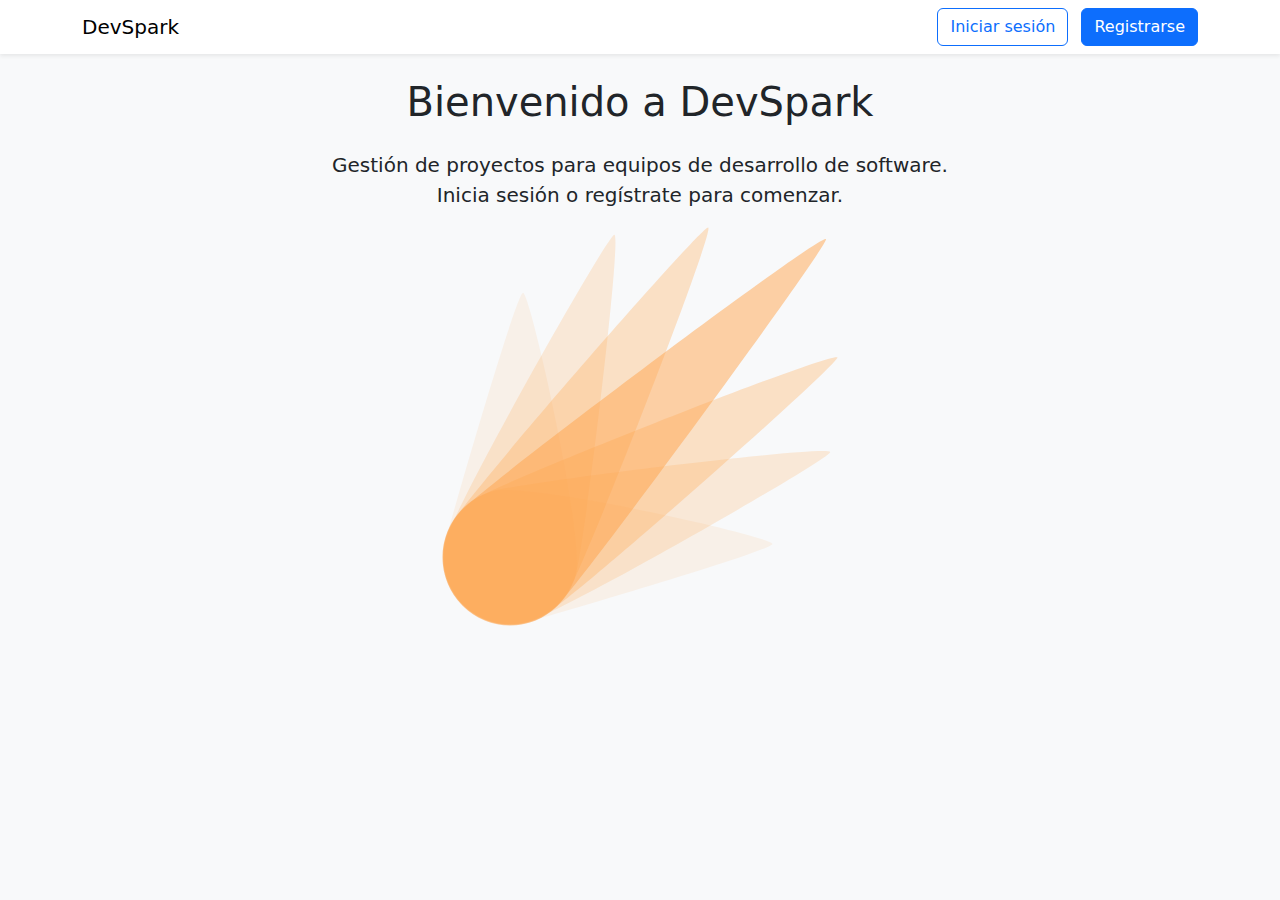
<file: index.html>
<!DOCTYPE html>
<html lang="es">
<head>
  <meta charset="UTF-8">
  <meta name="viewport" content="width=device-width, initial-scale=1.0">
  <title>DevSpark - Bienvenido</title>
  <link href="https://cdn.jsdelivr.net/npm/bootstrap@5.3.0/dist/css/bootstrap.min.css" rel="stylesheet">
</head>
<body class="bg-light">
  <nav class="navbar navbar-light bg-white shadow-sm mb-4">
    <div class="container">
      <span class="navbar-brand mb-0 h1">DevSpark</span>
      <div>
        <a href="login.html" class="btn btn-outline-primary me-2">Iniciar sesión</a>
        <a href="register.html" class="btn btn-primary">Registrarse</a>
      </div>
    </div>
  </nav>
  <div class="container text-center">
    <h1 class="mb-4">Bienvenido a DevSpark</h1>
    <p class="lead">Gestión de proyectos para equipos de desarrollo de software.<br>Inicia sesión o regístrate para comenzar.</p>
    <img src="./spark-svgrepo-com.svg" class="img-fluid" alt="DevSpark" style="max-width:400px;">
  </div>
</body>
</html>
</file>
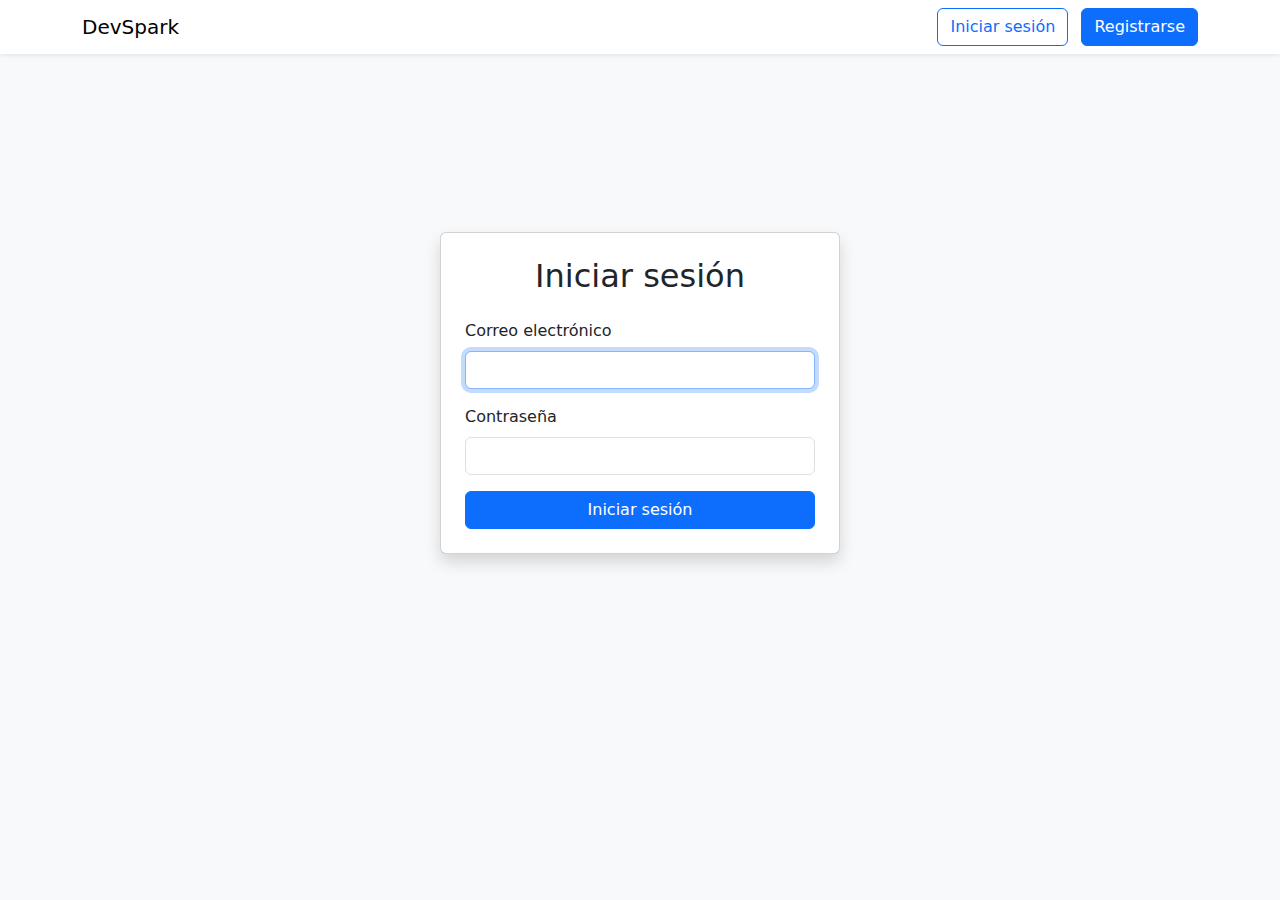
<file: login.html>
<!DOCTYPE html>
<html lang="es">
<head>
  <meta charset="UTF-8">
  <meta name="viewport" content="width=device-width, initial-scale=1.0">
  <title>DevSpark - Login</title>
  <link href="https://cdn.jsdelivr.net/npm/bootstrap@5.3.0/dist/css/bootstrap.min.css" rel="stylesheet">
</head>
<body class="bg-light">
  <nav class="navbar navbar-light bg-white shadow-sm mb-4">
    <div class="container">
      <a href="index.html" class="navbar-brand mb-0 h1">DevSpark</a>
      <div>
        <a href="login.html" class="btn btn-outline-primary me-2">Iniciar sesión</a>
        <a href="register.html" class="btn btn-primary">Registrarse</a>
      </div>
    </div>
  </nav>
  <div class="container d-flex justify-content-center align-items-center" style="min-height: 70vh;">
    <div class="card p-4 shadow" style="width: 100%; max-width: 400px;">
      <h2 class="mb-4 text-center">Iniciar sesión</h2>
      <form id="loginForm">
        <div class="mb-3">
          <label for="email" class="form-label">Correo electrónico</label>
          <input type="email" class="form-control" id="email" required autofocus>
        </div>
        <div class="mb-3">
          <label for="password" class="form-label">Contraseña</label>
          <input type="password" class="form-control" id="password" required>
        </div>
        <div id="alertContainer"></div>
        <button type="submit" class="btn btn-primary w-100">Iniciar sesión</button>
      </form>
    </div>
  </div>
  <script src="https://cdn.jsdelivr.net/npm/bootstrap@5.3.0/dist/js/bootstrap.bundle.min.js"></script>
  <script>
    // Login AJAX a login.php
    document.getElementById('loginForm').addEventListener('submit', async function(e) {
      e.preventDefault();
      document.getElementById('alertContainer').innerHTML = '';
      const email = document.getElementById('email').value.trim();
      const password = document.getElementById('password').value;
      if (!email || !password) {
        showAlert('Por favor, completa todos los campos.');
        return;
      }
      try {
        const resp = await fetch('login.php', {
          method: 'POST',
          headers: { 'Content-Type': 'application/json' },
          body: JSON.stringify({ email, password })
        });
        const data = await resp.json();
        if (!resp.ok) {
          showAlert(data.error || 'Error de autenticación.');
          return;
        }
        // Redirigir a dashboard
        window.location.href = 'dashboard.php';
      } catch (err) {
        showAlert('Error de conexión. Intenta de nuevo.');
      }
    });
    function showAlert(message) {
      document.getElementById('alertContainer').innerHTML = `<div class="alert alert-danger alert-dismissible fade show" role="alert">${message}<button type="button" class="btn-close" data-bs-dismiss="alert"></button></div>`;
    }
  </script>
</body>
</html>
</file>
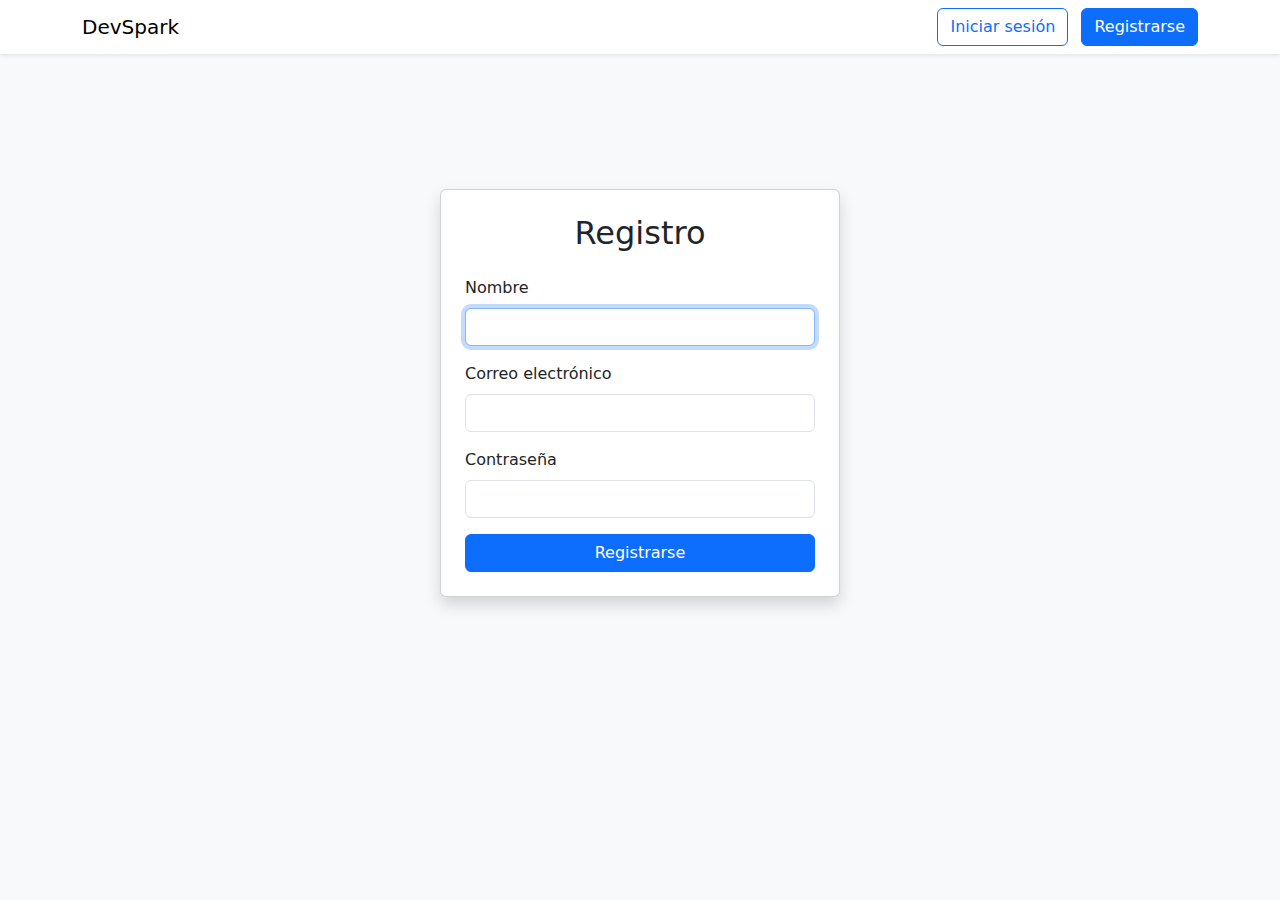
<file: register.html>
<!DOCTYPE html>
<html lang="es">
<head>
  <meta charset="UTF-8">
  <meta name="viewport" content="width=device-width, initial-scale=1.0">
  <title>DevSpark - Registro</title>
  <link href="https://cdn.jsdelivr.net/npm/bootstrap@5.3.0/dist/css/bootstrap.min.css" rel="stylesheet">
</head>
<body class="bg-light">
  <nav class="navbar navbar-light bg-white shadow-sm mb-4">
    <div class="container">
      <a href="index.html" class="navbar-brand mb-0 h1">DevSpark</a>
      <div>
        <a href="login.html" class="btn btn-outline-primary me-2">Iniciar sesión</a>
        <a href="register.html" class="btn btn-primary">Registrarse</a>
      </div>
    </div>
  </nav>
  <div class="container d-flex justify-content-center align-items-center" style="min-height: 70vh;">
    <div class="card p-4 shadow" style="width: 100%; max-width: 400px;">
      <h2 class="mb-4 text-center">Registro</h2>
      <form id="registerForm">
        <div class="mb-3">
          <label for="nombre" class="form-label">Nombre</label>
          <input type="text" class="form-control" id="nombre" required autofocus>
        </div>
        <div class="mb-3">
          <label for="email" class="form-label">Correo electrónico</label>
          <input type="email" class="form-control" id="email" required>
        </div>
        <div class="mb-3">
          <label for="password" class="form-label">Contraseña</label>
          <input type="password" class="form-control" id="password" required minlength="6">
        </div>
        <div id="alertContainer"></div>
        <button type="submit" class="btn btn-primary w-100">Registrarse</button>
      </form>
    </div>
  </div>
  <script src="https://cdn.jsdelivr.net/npm/bootstrap@5.3.0/dist/js/bootstrap.bundle.min.js"></script>
  <script>
    document.getElementById('registerForm').addEventListener('submit', async function(e) {
      e.preventDefault();
      document.getElementById('alertContainer').innerHTML = '';
      const nombre = document.getElementById('nombre').value.trim();
      const email = document.getElementById('email').value.trim();
      const password = document.getElementById('password').value;
      if (!nombre || !email || !password) {
        showAlert('Completa todos los campos.');
        return;
      }
      try {
        const resp = await fetch('register.php', {
          method: 'POST',
          headers: { 'Content-Type': 'application/json' },
          body: JSON.stringify({ nombre, email, password })
        });
        const data = await resp.json();
        if (!resp.ok) {
          showAlert(data.error || 'Error en el registro.');
          return;
        }
        // Redirigir a dashboard tras registro
        window.location.href = 'dashboard.php';
      } catch (err) {
        showAlert('Error de conexión. Intenta de nuevo.');
      }
    });
    function showAlert(message) {
      document.getElementById('alertContainer').innerHTML = `<div class="alert alert-danger alert-dismissible fade show" role="alert">${message}<button type="button" class="btn-close" data-bs-dismiss="alert"></button></div>`;
    }
  </script>
</body>
</html>
</file>
